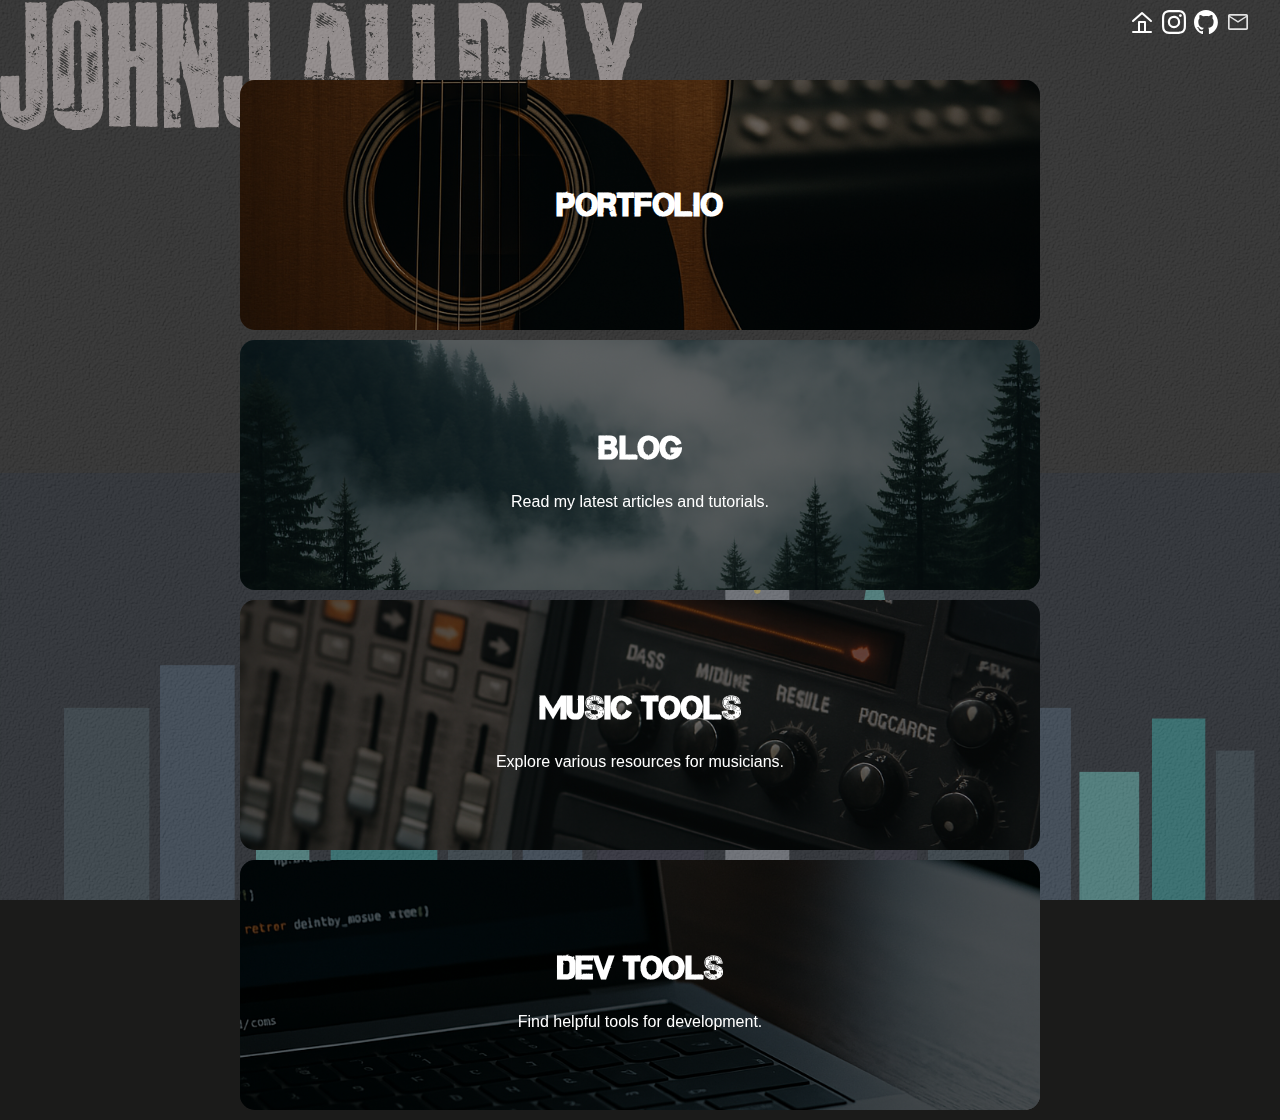
<file: index.html>
<!DOCTYPE html>
<html lang="en">
<head>
  <meta charset="UTF-8">
  <title>Music & Dev Blog</title>
  <link rel="stylesheet" href="styles.css">
</head>
<body>
  
<div class="contact-bar">
  <a href="/" title="Home">
    <img src="/assets/assets/home.svg" alt="Home Button"
    style="width: 24px; height: 24px" />
  </a>
  <a href="https://instagram.com/johnj.alldayok" target="_blank">
    <img
      src="/assets/assets/Instagram_Glyph_White.svg"
      alt="Instagram"
      style="width: 24px; height: 24px"
    />
  </a>
  <a href="https://github.com/johnjallday" target="_blank">
    <img
      src="assets/assets/github-mark-white.svg"
      alt="Github"
      style="width: 24px; height: 24px"
    />
  </a>
  <a href="mailto:johnj.alldayok@gmail.com">
    <img
      src="/assets/assets/email.svg"
      alt="Email"
      style="width: 24px; height: 24px"
    />
  </a>
</div>

  <div class="container">
    <a href="/portfolio">
  <div class="box portfolio" style="background-image: url('assets/images/portfolio.png'); background-size: cover; background-position: center;">
    <div class="box-content">
      <h2>Portfolio</h2>
      <div class="playlist-list" id="playlist"></div>
    </div>
  </div>
</a>



    <a href="/blog">
  <div class="box blog" style="background-image: url('assets/images/blog.png'); background-size: cover; background-position: center;">
    <div class="box-content">
      <h2>Blog</h2>
      <p>Read my latest articles and tutorials.</p>
    </div>
  </div>
</a>

    <a href="/music-tools">
  <div class="box music-tools" style="background-image: url('assets/images/music-tools.png'); background-size: cover; background-position: center;">
    <div class="box-content">
      <h2>Music Tools</h2>
      <p>Explore various resources for musicians.</p>
    </div>
  </div>
</a>



    <a href="/dev-tools">
  <div class="box dev-tools" style="background-image: url('assets/images/dev-tools.png'); background-size: cover; background-position: center;">
    <div class="box-content">
      <h2>Dev Tools</h2>
      <p>Find helpful tools for development.</p>
    </div>
  </div>
</a>



  </div>
  <footer>
    
  </footer>
</body>
</html>
</file>
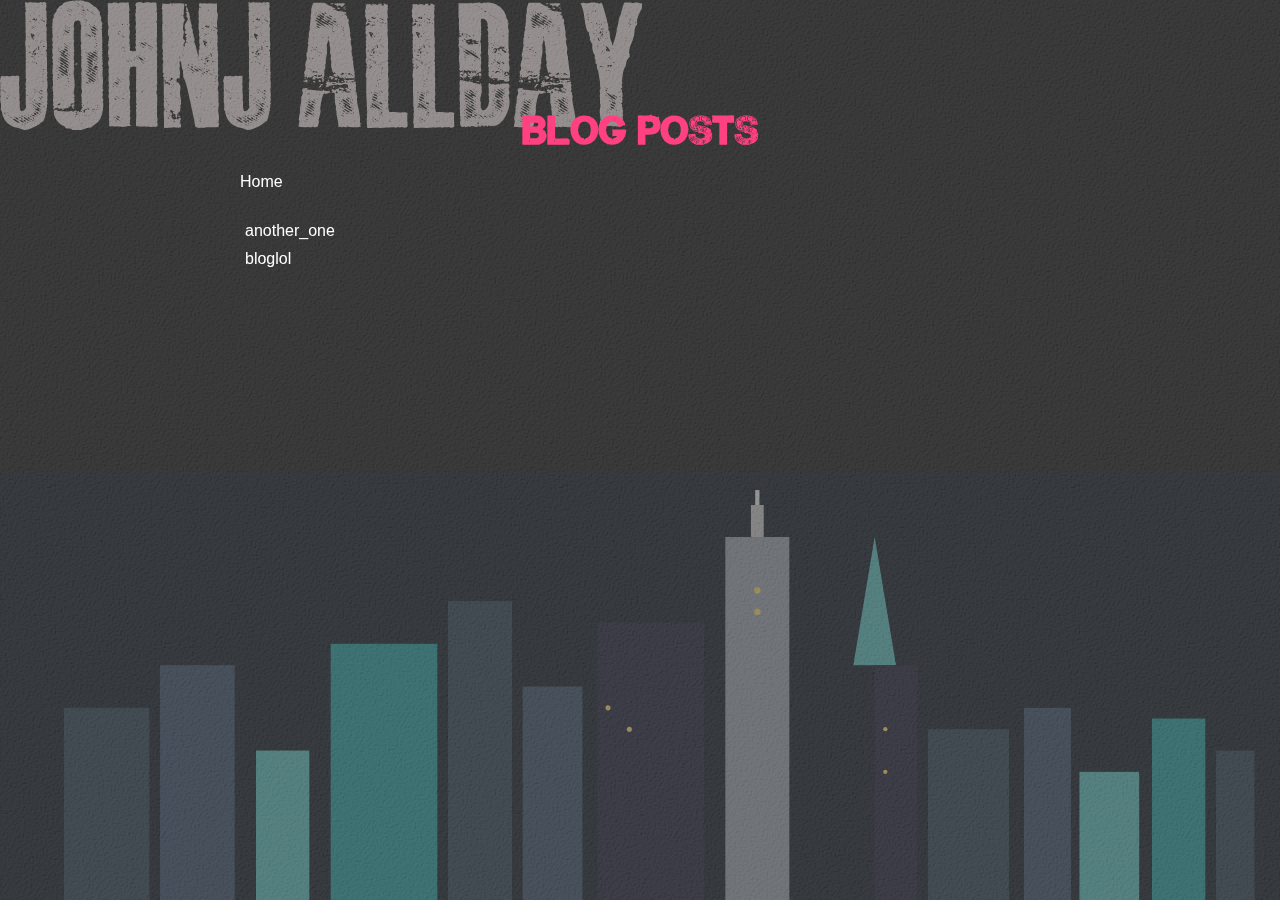
<file: blog-index.html>
<!DOCTYPE html>
<html lang="en">
<head>
  <meta charset="UTF-8">
  <title>Blog - Music & Dev Blog</title>
  <link rel="stylesheet" href="/styles.css">
</head>
<body>
  <div class="container">
    <header>
      <h1>Blog Posts</h1>
      <a href="/">Home</a>
    </header>
    <section>
      <ul>
        
          <li><a href="/post?slug=another_one">another_one</a></li>
        
          <li><a href="/post?slug=bloglol">bloglol</a></li>
        
      </ul>
    </section>
  </div>
</body>
</html>
</file>
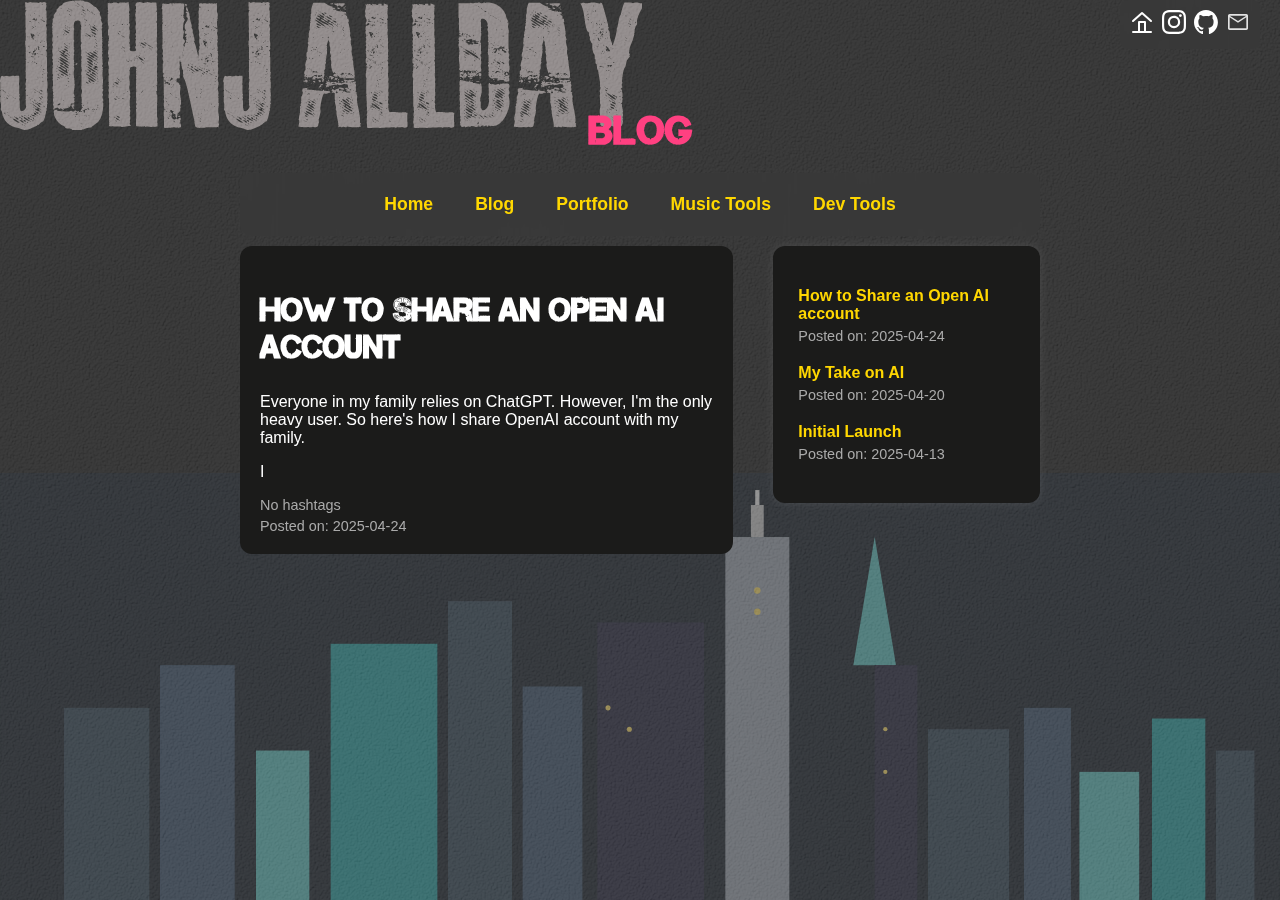
<file: blog.html>
<!doctype html>
<html lang="en">
  <head>
    <meta charset="UTF-8" />
    <title>Blog - Music & Dev Blog</title>
    <link rel="stylesheet" href="/styles.css" />
    <style>
      main {
        display: flex;
        flex-direction: row;
        gap: 40px;
        align-items: flex-start;
      }

      .main-content {
        flex: 2;
        background-color: #1b1b1a;  
        padding: 20px;
        border-radius: 12px;
      }

      .blog-posts {
        flex: 1;
        max-width: 300px;
        background-color: #1b1b1a;  
        padding: 20px;
        border-radius: 12px;
        box-shadow: 0 0 10px rgba(255, 255, 255, 0.1);
      }

      .blog-posts ul {
        padding-left: 0;
        list-style: none;
      }

      .blog-posts li {
        margin-bottom: 10px;
      }

      .blog-posts a {
        color: #ffd700;
        font-weight: bold;
        text-decoration: none;
        transition: color 0.2s ease;
      }

      .blog-posts a:hover {
        color: #ff4081;
      }

      .hashtags {
        margin-top: 10px;
        font-size: 0.9em;
        color: #aaa;
      }

      .post-date {
        margin-top: 5px;
        font-size: 0.9em;
        color: #aaa;
      }
    </style>
  </head>
  <body>
    <div class="container">
      <header class="header">
        <div class="header-left">
          <h1>Blog</h1>
          
<nav>
  <ul>
    <li><a href="/">Home</a></li>
    <li><a href="/blog">Blog</a></li>
    <li><a href="/portfolio">Portfolio</a></li>
    <li><a href="/music-tools">Music Tools</a></li>
    <li><a href="/dev-tools">Dev Tools</a></li>
  </ul>
</nav>

        </div>
        <div class="header-right">
  <nav class="contact-bar">
    <a href="/" title="Home">
      <img src="/assets/assets/home.svg" alt="Home Button"
      style="width: 24px; height: 24px" />
    </a>
    <a href="https://instagram.com/johnj.alldayok" target="_blank">
      <img
        src="/assets/assets/Instagram_Glyph_White.svg"
        alt="Instagram"
        style="width: 24px; height: 24px"
      />
    </a>
    <a href="https://github.com/johnjallday" target="_blank">
      <img
        src="assets/assets/github-mark-white.svg"
        alt="Github"
        style="width: 24px; height: 24px"
      />
    </a>
    <a href="mailto:johnj.alldayok@gmail.com">
      <img
        src="/assets/assets/email.svg"
        alt="Email"
        style="width: 24px; height: 24px"
      />
    </a>
  </nav>
</div>
      </header>

      <main>
        <div class="main-content">
          
          <section class="post-content">
            
            <article>
              <h2>How to Share an Open AI account</h2>
              <div><p>Everyone in my family relies on ChatGPT. However, I'm the only heavy user. So here's how I share OpenAI account with my family.</p>
<p>I</p>
</div>
              <div class="hashtags">
                
                  <span>No hashtags</span>
                
              </div>
              <div class="post-date">Posted on: 2025-04-24</div>
            </article>
            
          </section>
        </div>

        <section class="blog-posts">
          <ul>
            
            <li>
              <a href="/blog/posts/how_to_share_gpt_account">How to Share an Open AI account</a>
              <div class="post-date">Posted on: 2025-04-24</div>
            </li>
            
            <li>
              <a href="/blog/posts/take_on_ai">My Take on AI</a>
              <div class="post-date">Posted on: 2025-04-20</div>
            </li>
            
            <li>
              <a href="/blog/posts/website_launch">Initial Launch</a>
              <div class="post-date">Posted on: 2025-04-13</div>
            </li>
            
          </ul>
        </section>
      </main>
    </div>
  </body>
</html>
</file>
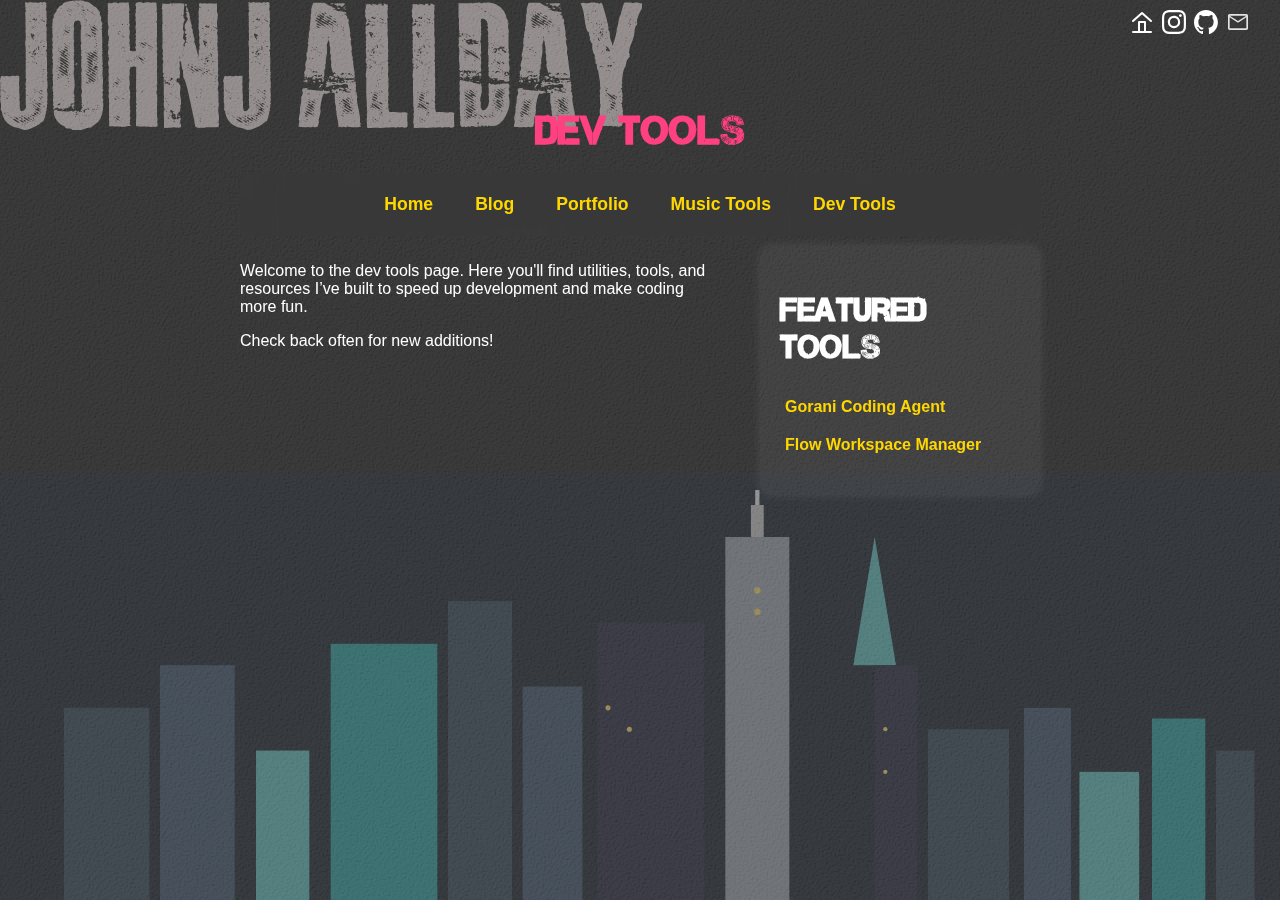
<file: dev-tools.html>
<!DOCTYPE html>
<html lang="en">
<head>
  <meta charset="UTF-8">
  <title>Dev Tools</title>
  <link rel="stylesheet" href="/styles.css">
  <style>
    main {
      display: flex;
      flex-direction: row;
      gap: 40px;
      align-items: flex-start;
    }

    .main-content {
      flex: 2;
    }

    .tools-sidebar {
      flex: 1;
      max-width: 300px;
      background-color: rgba(255, 255, 255, 0.05);
      padding: 20px;
      border-radius: 12px;
      box-shadow: 0 0 10px rgba(255, 255, 255, 0.1);
    }

    .tools-sidebar ul {
      padding-left: 0;
      list-style: none;
    }

    .tools-sidebar li {
      margin-bottom: 10px;
    }

    .tools-sidebar a {
      color: #ffd700;
      font-weight: bold;
      text-decoration: none;
      transition: color 0.2s ease;
    }

    .tools-sidebar a:hover {
      color: #ff4081;
    }
  </style>
</head>
<body>
  <div class="container">
    <header class="header">
      <div class="header-left">
        <h1>Dev Tools</h1>
        
<nav>
  <ul>
    <li><a href="/">Home</a></li>
    <li><a href="/blog">Blog</a></li>
    <li><a href="/portfolio">Portfolio</a></li>
    <li><a href="/music-tools">Music Tools</a></li>
    <li><a href="/dev-tools">Dev Tools</a></li>
  </ul>
</nav>

      </div>
      <div class="header-right">
        
<div class="contact-bar">
  <a href="/" title="Home">
    <img src="/assets/assets/home.svg" alt="Home Button"
    style="width: 24px; height: 24px" />
  </a>
  <a href="https://instagram.com/johnj.alldayok" target="_blank">
    <img
      src="/assets/assets/Instagram_Glyph_White.svg"
      alt="Instagram"
      style="width: 24px; height: 24px"
    />
  </a>
  <a href="https://github.com/johnjallday" target="_blank">
    <img
      src="assets/assets/github-mark-white.svg"
      alt="Github"
      style="width: 24px; height: 24px"
    />
  </a>
  <a href="mailto:johnj.alldayok@gmail.com">
    <img
      src="/assets/assets/email.svg"
      alt="Email"
      style="width: 24px; height: 24px"
    />
  </a>
</div>

      </div>
    </header>

    <main>
      <div class="main-content">
        <p>Welcome to the dev tools page. Here you'll find utilities, tools, and resources I’ve built to speed up development and make coding more fun.</p>
        <p>Check back often for new additions!</p>
      </div>

      <section class="tools-sidebar">
        <h2>Featured Tools</h2>
        <ul>
          
            <li><a href="https://github.com/johnjallday/gorani-coder">Gorani Coding Agent</a></li>
          
            <li><a href="https://github.com/johnjallday/flow-workspace">Flow Workspace Manager</a></li>
          
        </ul>
      </section>
    </main>
  </div>
</body>
</html>
</file>
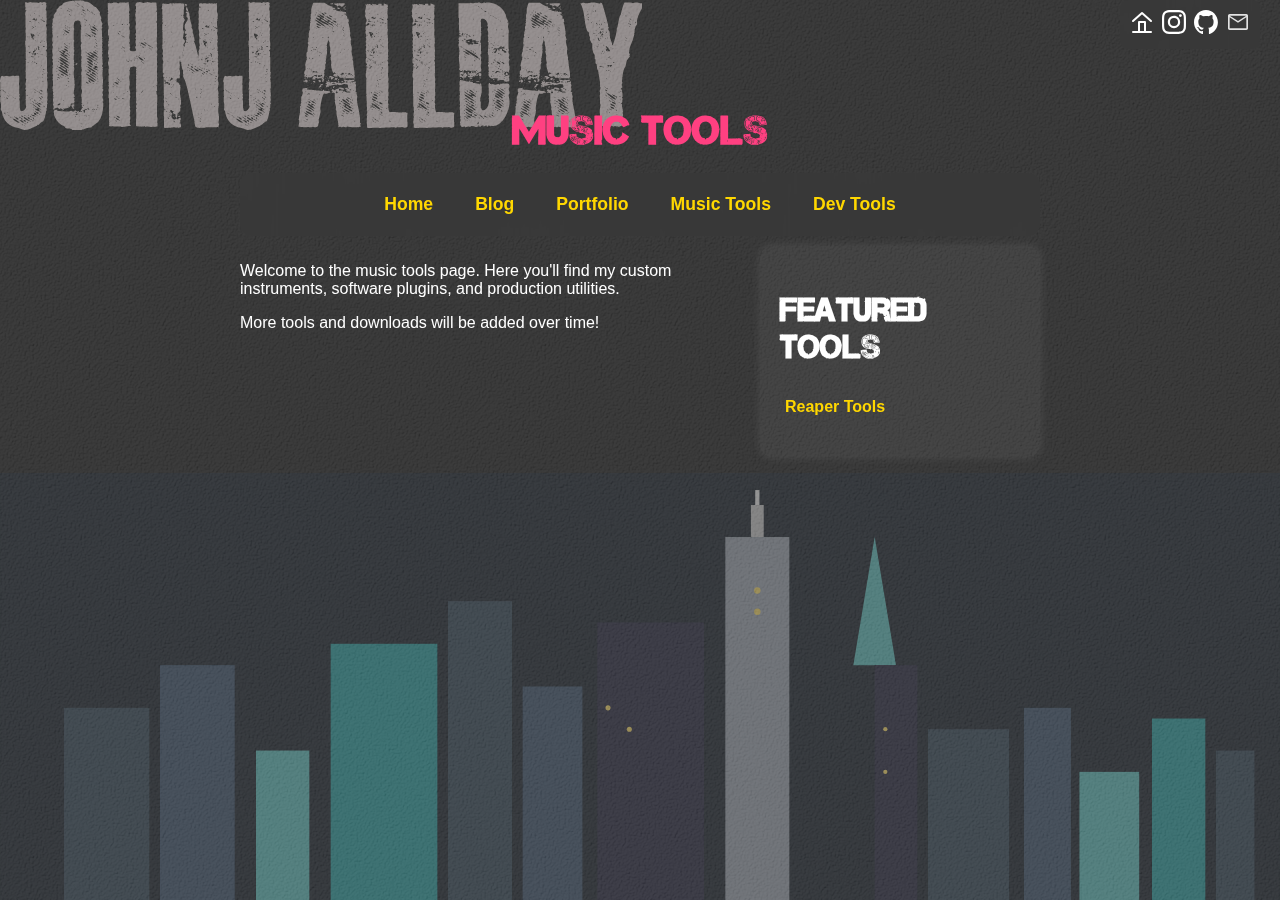
<file: music-tools.html>
<!doctype html>
<html lang="en">
  <head>
    <meta charset="UTF-8" />
    <title>Music Tools</title>
    <link rel="stylesheet" href="/styles.css" />
    <style>
      main {
        display: flex;
        flex-direction: row;
        gap: 40px;
        align-items: flex-start;
      }

      .main-content {
        flex: 2;
      }

      .tools-sidebar {
        flex: 1;
        max-width: 300px;
        background-color: rgba(255, 255, 255, 0.05);
        padding: 20px;
        border-radius: 12px;
        box-shadow: 0 0 10px rgba(255, 255, 255, 0.1);
      }

      .tools-sidebar ul {
        padding-left: 0;
        list-style: none;
      }

      .tools-sidebar li {
        margin-bottom: 10px;
      }

      .tools-sidebar a {
        color: #ffd700;
        font-weight: bold;
        text-decoration: none;
        transition: color 0.2s ease;
      }

      .tools-sidebar a:hover {
        color: #ff4081;
      }
    </style>
  </head>
  <body>
    <div class="container">
      <header class="header">
        <div class="header-left">
          <h1>Music Tools</h1>
          
<nav>
  <ul>
    <li><a href="/">Home</a></li>
    <li><a href="/blog">Blog</a></li>
    <li><a href="/portfolio">Portfolio</a></li>
    <li><a href="/music-tools">Music Tools</a></li>
    <li><a href="/dev-tools">Dev Tools</a></li>
  </ul>
</nav>

        </div>
        <div class="header-right">
  <nav class="contact-bar">
    <a href="/" title="Home">
      <img src="/assets/assets/home.svg" alt="Home Button"
      style="width: 24px; height: 24px" />
    </a>
    <a href="https://instagram.com/johnj.alldayok" target="_blank">
      <img
        src="/assets/assets/Instagram_Glyph_White.svg"
        alt="Instagram"
        style="width: 24px; height: 24px"
      />
    </a>
    <a href="https://github.com/johnjallday" target="_blank">
      <img
        src="assets/assets/github-mark-white.svg"
        alt="Github"
        style="width: 24px; height: 24px"
      />
    </a>
    <a href="mailto:johnj.alldayok@gmail.com">
      <img
        src="/assets/assets/email.svg"
        alt="Email"
        style="width: 24px; height: 24px"
      />
    </a>
  </nav>
</div>
      </header>

      <main>
        <div class="main-content">
          <p>
            Welcome to the music tools page. Here you'll find my custom
            instruments, software plugins, and production utilities.
          </p>
          <p>More tools and downloads will be added over time!</p>
        </div>

        <section class="tools-sidebar">
          <h2>Featured Tools</h2>
          <ul>
            <li>
              <a
                href="https://github.com/johnjallday/reaper-tools"
                target="_blank"
                >Reaper Tools</a
              >
            </li>
          </ul>
        </section>
      </main>
    </div>
  </body>
</html>
</file>
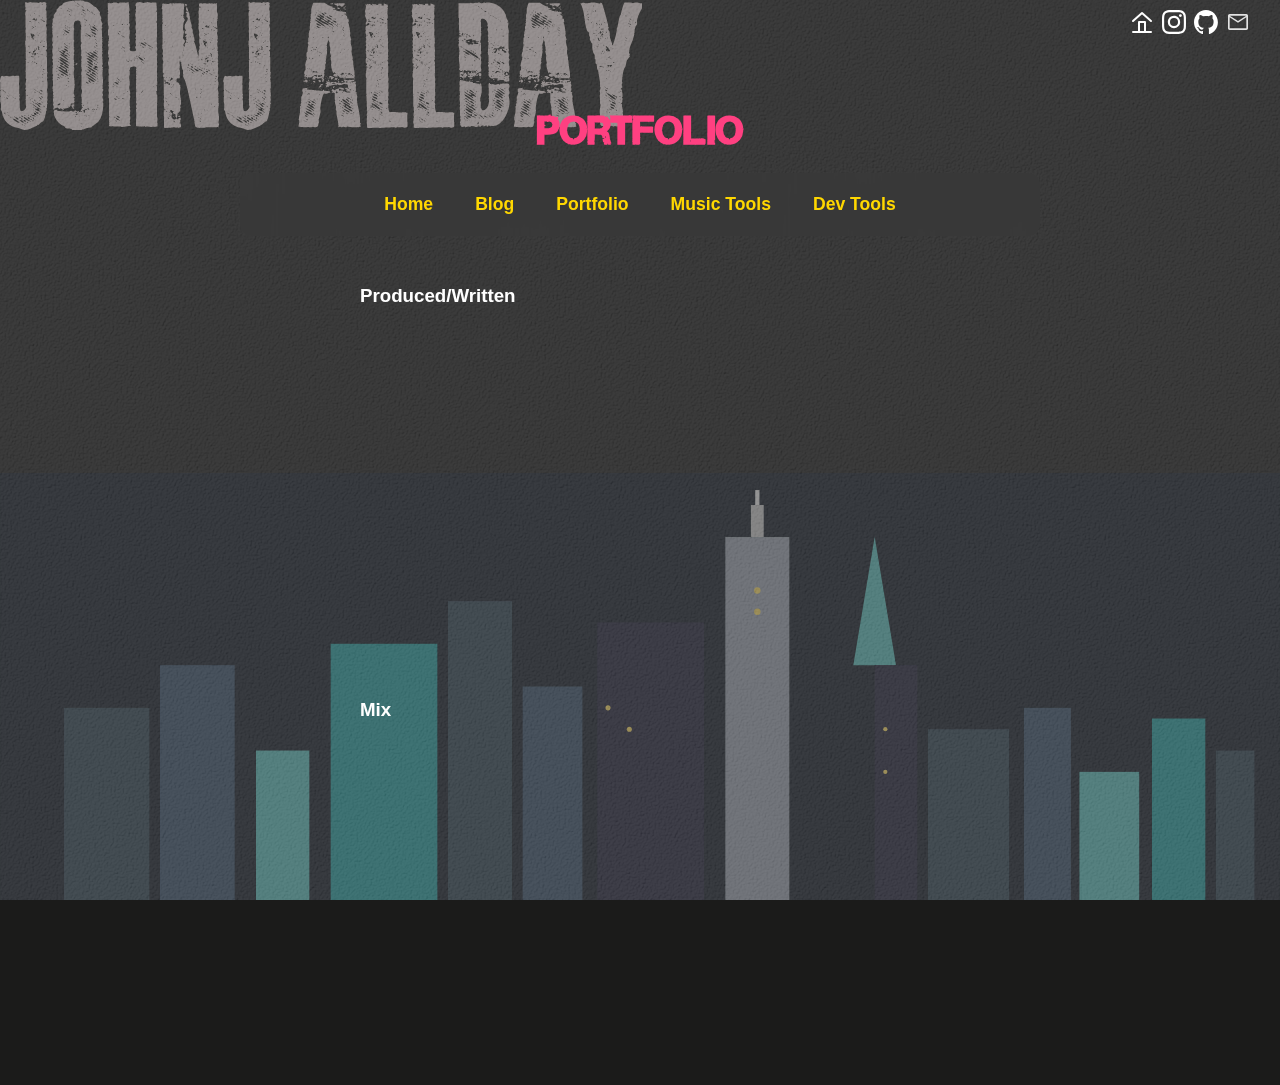
<file: portfolio.html>
<!doctype html>
<html lang="en">
  <head>
    <meta charset="UTF-8" />
    <meta name="viewport" content="width=device-width, initial-scale=1.0" />
    <title>Portfolio</title>
    <link rel="stylesheet" href="/styles.css" />
    <style>
       
      .container {
        text-align: center;
      }
       
      .playlist-container {
        margin: 20px auto;
        display: inline-block;
        text-align: left;  
        max-width: 600px;
      }
       
      .playlist-container iframe {
        display: block;
        margin: 0 auto;
      }
    </style>
  </head>
  <body>
    <div class="container">
      <header>
        <div class="header-left">
          <h1>Portfolio</h1>
          
<nav>
  <ul>
    <li><a href="/">Home</a></li>
    <li><a href="/blog">Blog</a></li>
    <li><a href="/portfolio">Portfolio</a></li>
    <li><a href="/music-tools">Music Tools</a></li>
    <li><a href="/dev-tools">Dev Tools</a></li>
  </ul>
</nav>

        </div>
        <div class="header-right">
<div class="contact-bar">
  <a href="/" title="Home">
    <img src="/assets/assets/home.svg" alt="Home Button"
    style="width: 24px; height: 24px" />
  </a>
  <a href="https://instagram.com/johnj.alldayok" target="_blank">
    <img
      src="/assets/assets/Instagram_Glyph_White.svg"
      alt="Instagram"
      style="width: 24px; height: 24px"
    />
  </a>
  <a href="https://github.com/johnjallday" target="_blank">
    <img
      src="assets/assets/github-mark-white.svg"
      alt="Github"
      style="width: 24px; height: 24px"
    />
  </a>
  <a href="mailto:johnj.alldayok@gmail.com">
    <img
      src="/assets/assets/email.svg"
      alt="Email"
      style="width: 24px; height: 24px"
    />
  </a>
</div>
</div>
      </header>
      <section class="playlists">
        <div class="playlist-container">
          <h3>Produced/Written</h3>
          <div class="playlist">
    <iframe width="560" height="315" src="https://www.youtube.com/embed/videoseries?list=PLXmbGsvEq-1DqQtHyOqedD8dfUGbWLrR5" frameborder="0" allowfullscreen></iframe>
</div>
        </div>
        <div class="playlist-container">
          <h3>Mix</h3>
          <div class="playlist">
    <iframe width="560" height="315" src="https://www.youtube.com/embed/videoseries?list=PLXmbGsvEq-1D37iuSB7Cahw-HuMB2_Wa6" frameborder="0" allowfullscreen></iframe>
</div>
        </div>
      </section>
    </div>
  </body>
</html>
</file>
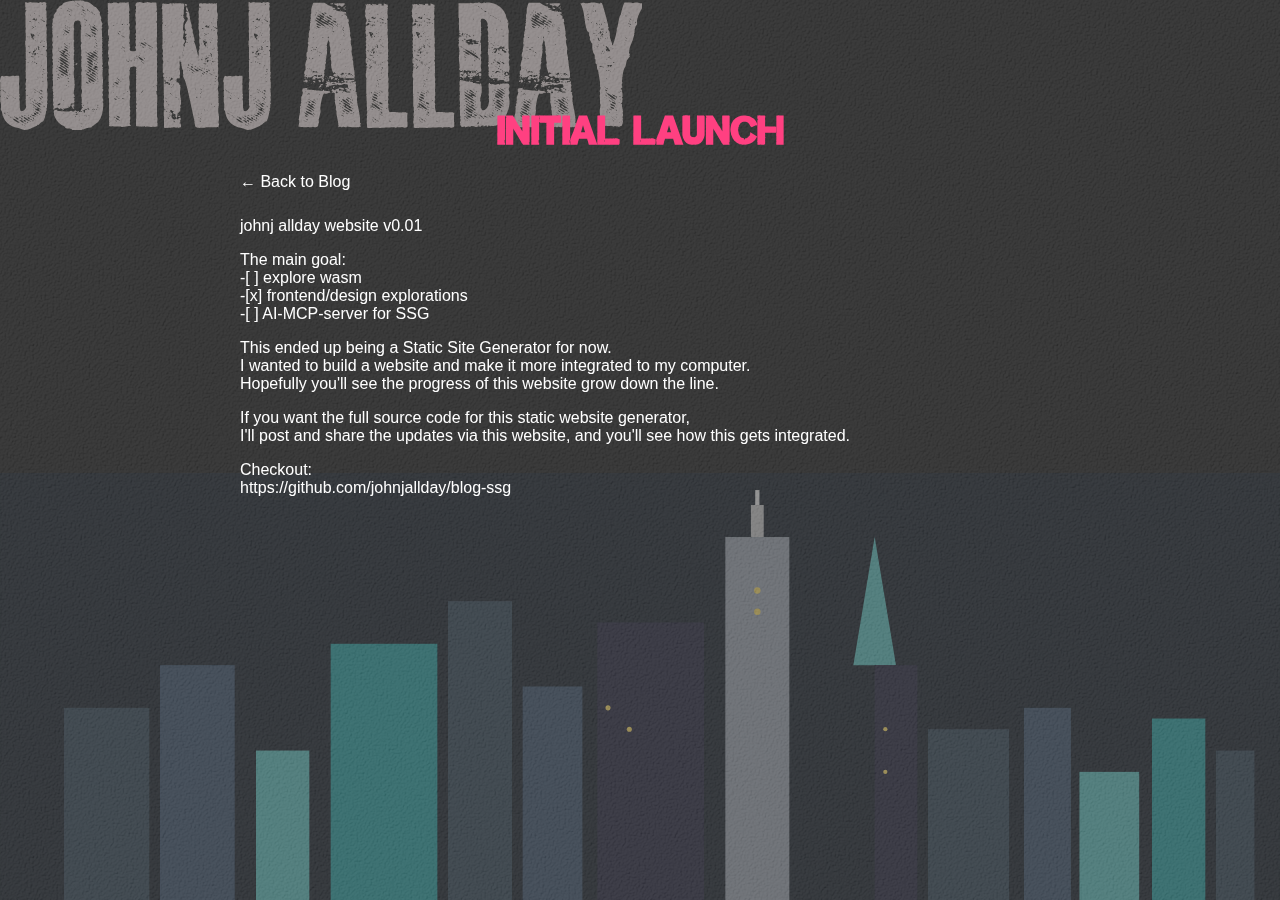
<file: posts/website_launch.html>
<!DOCTYPE html>
<html lang="en">
<head>
  <meta charset="UTF-8">
  <title>Initial Launch - Blog Post</title>
  <link rel="stylesheet" href="/styles.css">
</head>
<body>
  <div class="container">
    <header>
      <h1>Initial Launch</h1>
      <a href="/blog">← Back to Blog</a>
    </header>
    <article>
      <p>johnj allday website v0.01</p>
<p>The main goal:<br />
-[ ] explore wasm<br />
-[x] frontend/design explorations<br />
-[ ] AI-MCP-server for SSG</p>
<p>This ended up being a Static Site Generator for now.<br />
I wanted to build a website and make it more integrated to my computer.<br />
Hopefully you'll see the progress of this website grow down the line.</p>
<p>If you want the full source code for this static website generator,<br />
I'll post and share the updates via this website, and you'll see how this gets integrated.</p>
<p>Checkout:<br />
<a href="https://github.com/johnjallday/blog-ssg">https://github.com/johnjallday/blog-ssg</a></p>

    </article>
  </div>
</body>
</html>
</file>
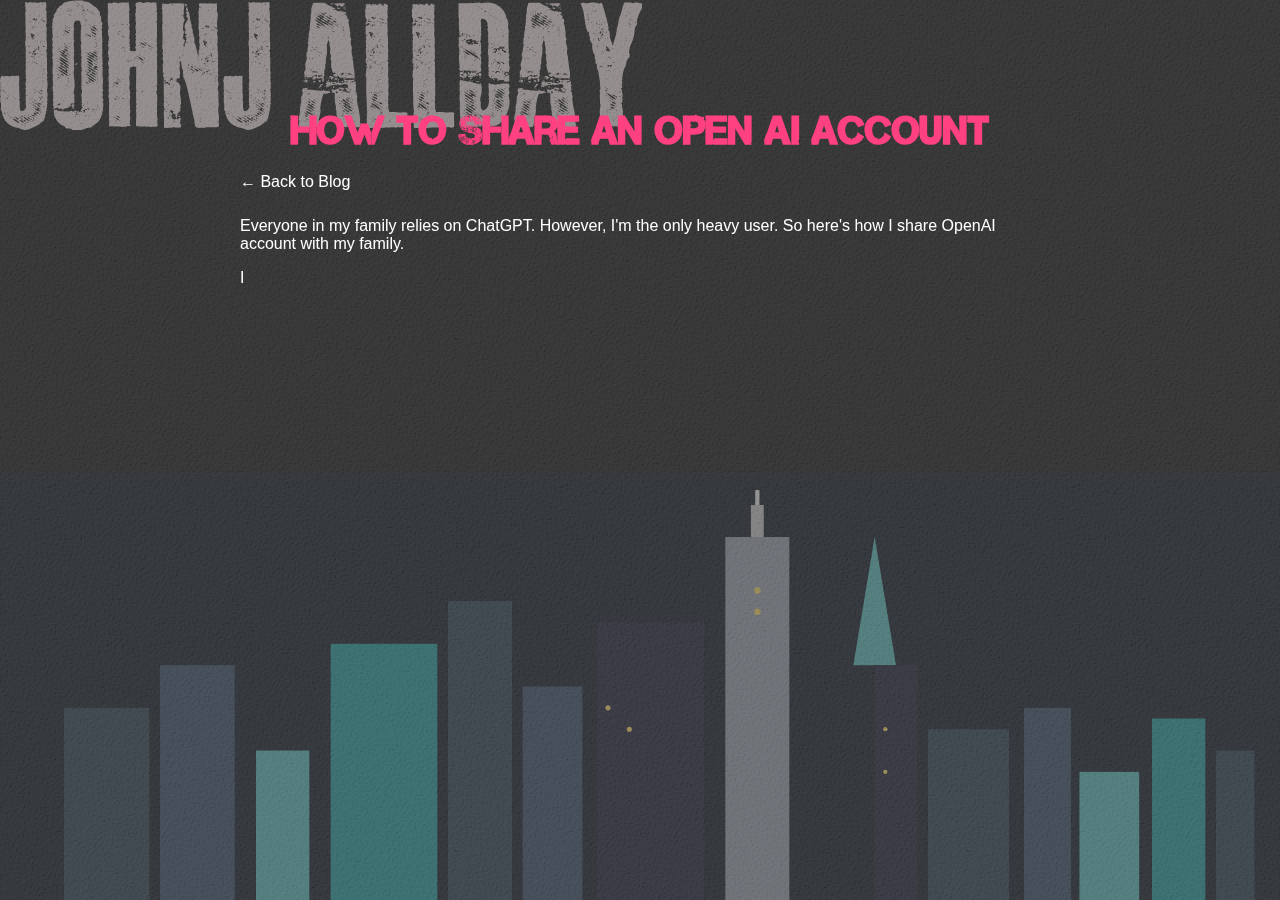
<file: blog/posts/how_to_share_gpt_account.html>
<!DOCTYPE html>
<html lang="en">
<head>
  <meta charset="UTF-8">
  <title>How to Share an Open AI account - Blog Post</title>
  <link rel="stylesheet" href="/styles.css">
</head>
<body>
  <div class="container">
    <header>
      <h1>How to Share an Open AI account</h1>
      <a href="/blog">← Back to Blog</a>
    </header>
    <article>
      <p>Everyone in my family relies on ChatGPT. However, I'm the only heavy user. So here's how I share OpenAI account with my family.</p>
<p>I</p>

    </article>
  </div>
</body>
</html>
</file>
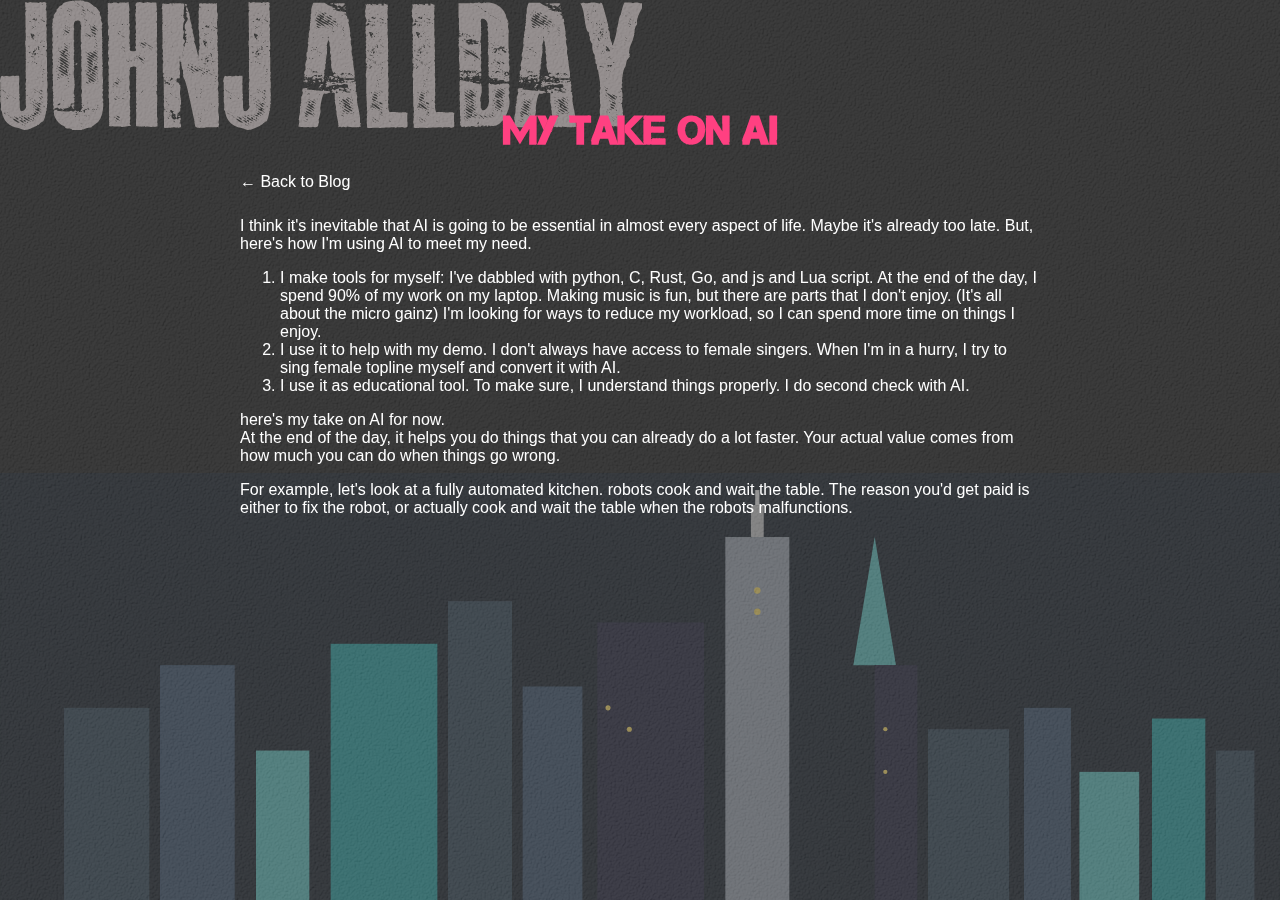
<file: blog/posts/take_on_ai.html>
<!DOCTYPE html>
<html lang="en">
<head>
  <meta charset="UTF-8">
  <title>My Take on AI - Blog Post</title>
  <link rel="stylesheet" href="/styles.css">
</head>
<body>
  <div class="container">
    <header>
      <h1>My Take on AI</h1>
      <a href="/blog">← Back to Blog</a>
    </header>
    <article>
      <p>I think it's inevitable that AI is going to be essential in almost every aspect of life. Maybe it's already too late. But, here's how I'm using AI to meet my need.</p>
<ol>
<li>I make tools for myself: I've dabbled with python, C, Rust, Go, and js and Lua script. At the end of the day, I spend 90% of my work on my laptop. Making music is fun, but there are parts that I don't enjoy. (It's all about the micro gainz) I'm looking for ways to reduce my workload, so I can spend more time on things I enjoy.</li>
<li>I use it to help with my demo. I don't always have access to female singers. When I'm in a hurry, I try to sing female topline myself and convert it with AI.</li>
<li>I use it as educational tool. To make sure, I understand things properly. I do second check with AI.</li>
</ol>
<p>here's my take on AI for now.<br />
At the end of the day, it helps you do things that you can already do a lot faster. Your actual value comes from how much you can do when things go wrong.</p>
<p>For example, let's look at a fully automated kitchen. robots cook and wait the table. The reason you'd get paid is either to fix the robot, or actually cook and wait the table when the robots malfunctions.</p>

    </article>
  </div>
</body>
</html>
</file>
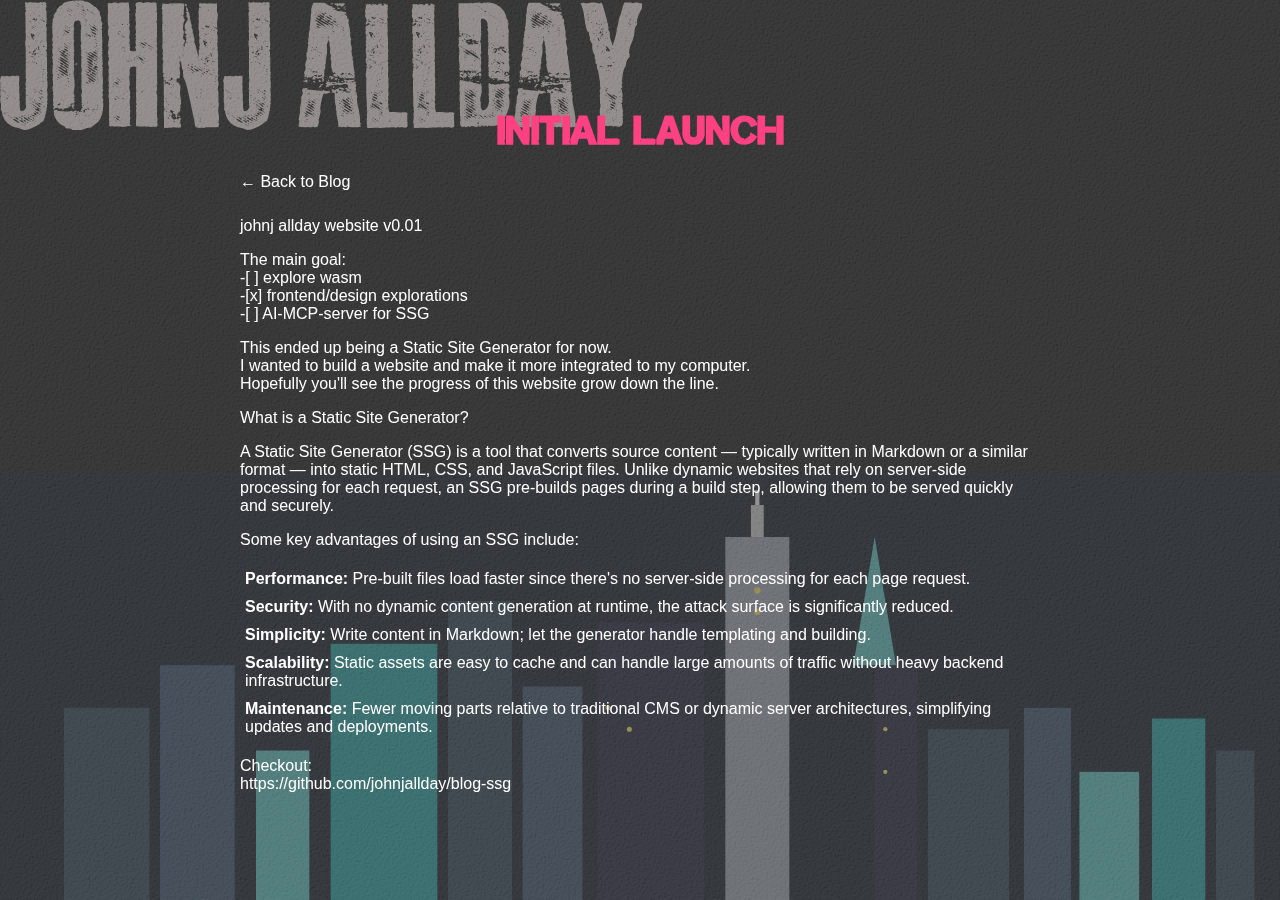
<file: blog/posts/website_launch.html>
<!DOCTYPE html>
<html lang="en">
<head>
  <meta charset="UTF-8">
  <title>Initial Launch - Blog Post</title>
  <link rel="stylesheet" href="/styles.css">
</head>
<body>
  <div class="container">
    <header>
      <h1>Initial Launch</h1>
      <a href="/blog">← Back to Blog</a>
    </header>
    <article>
      <p>johnj allday website v0.01</p>
<p>The main goal:<br />
-[ ] explore wasm<br />
-[x] frontend/design explorations<br />
-[ ] AI-MCP-server for SSG</p>
<p>This ended up being a Static Site Generator for now.<br />
I wanted to build a website and make it more integrated to my computer.<br />
Hopefully you'll see the progress of this website grow down the line.</p>
<p>What is a Static Site Generator?</p>
<p>A Static Site Generator (SSG) is a tool that converts source content — typically written in Markdown or a similar format — into static HTML, CSS, and JavaScript files. Unlike dynamic websites that rely on server-side processing for each request, an SSG pre-builds pages during a build step, allowing them to be served quickly and securely.</p>
<p>Some key advantages of using an SSG include:</p>
<ul>
<li><strong>Performance:</strong> Pre-built files load faster since there's no server-side processing for each page request.</li>
<li><strong>Security:</strong> With no dynamic content generation at runtime, the attack surface is significantly reduced.</li>
<li><strong>Simplicity:</strong> Write content in Markdown; let the generator handle templating and building.</li>
<li><strong>Scalability:</strong> Static assets are easy to cache and can handle large amounts of traffic without heavy backend infrastructure.</li>
<li><strong>Maintenance:</strong> Fewer moving parts relative to traditional CMS or dynamic server architectures, simplifying updates and deployments.</li>
</ul>
<p>Checkout:<br />
<a href="https://github.com/johnjallday/blog-ssg">https://github.com/johnjallday/blog-ssg</a></p>

    </article>
  </div>
</body>
</html>
</file>
<file: styles.css>
@font-face {
  font-family: "Capture It";
  src: url("/assets/fonts/Capture_it.ttf") format("truetype");
  font-weight: normal;
  font-style: normal;
}
header {
  padding-top: 0px; /* Adjust to match the height of the contact bar */
  z-index: 2;
  min-height: 15px; /* Ensure header is always visible */
}
body {
  background-color: #1b1b1a;
  font-family: "Helvetica", sans-serif;
  margin: 0;
  padding: 10px;
  color: white;
  position: relative;
  z-index: 0;
}

body::before {
  content: "";
  position: fixed;
  top: 0;
  left: 0;
  width: 100%;
  height: 100%;
  background-image: url("/assets/assets/johnjallday.png"), url("/assets/assets/nyc.svg");
  background-repeat: no-repeat, no-repeat;
  background-position: left top, right bottom;
  background-size: auto, auto;
  opacity: 0.5; /* adjust transparency here */
  z-index: -3;
  pointer-events: none; /* let you click through it */
}

body::after {
  content: "";
  position: fixed;
  top: 0;
  left: 0;
  width: 100%;
  height: 100%;
  background-image: url("/assets/assets/grunge_texture.svg");
  background-repeat: repeat;
  background-size: cover;
  opacity: 0.15; /* adjust grunge texture intensity */
  z-index: -2;
  pointer-events: none;
}

h1 {
  font-family: "Capture It", "Helvetica", sans-serif;
  font-size: 2.5em;
  text-align: center;
  margin-bottom: 20px;
  color: #ff4081; /* Pink color */
}

h2 {
  font-family: "Capture It", "Helvetica", sans-serif;
  font-size: 2em;
}
/* Rest of your CSS remains unchanged */
a {
  text-decoration: none;
  color: inherit;
}


/* Adjust the container to avoid overlap with the contact bar */
.container {
  max-width: 800px;
  margin: 70px auto 0; /* Add top margin to avoid overlap with the contact bar */
  display: flex;
  flex-direction: column;
  gap: 10px;
  text-decoration: none;
  color: inherit;
}

/* Bento Boxes */
.box {
  position: relative;
  background-size: cover;
  background-position: center;
  border-radius: 15px;
  height: 250px;
  display: flex;
  align-items: center;
  justify-content: center;
  text-align: center;
  cursor: pointer;
  transition:
    transform 0.3s ease,
    opacity 0.3s ease;
}

.box:hover {
  transform: scale(1.05);
  opacity: 0.9;
}

.box::before {
  content: "";
  position: absolute;
  top: 0;
  left: 0;
  right: 0;
  bottom: 0;
  background: rgba(0, 0, 0, 0.5);
  border-radius: 15px;
  z-index: 0;
}

.box-content {
  position: relative;
  z-index: 1;
}

/* Playlist */
ul {
  list-style: none;
  padding: 0;
}

ul li {
  font-size: 16px;
  padding: 5px;
  color: white;
}

/* Header styling */
header {
  position: relative;
  z-index: 1000;
}

/* Contact bar styling */
.contact-bar {
  position: fixed; /* Ensure it stays in the viewport */
  top: 0; /* Align to the top of the container */
  right: 20px; /* Align to the right side with some padding */
  display: flex;
  flex-direction: row;
  gap: 8px;
  align-items: center;
  z-index: 1001; /* Ensure it is above the background layers */
  background: transparent; /* Optional: semi-transparent background */
  padding: 10px; /* Add padding for spacing */
  border-radius: 8px; /* Optional: rounded corners */
}

.contact-icon {
  width: 24px;
  height: 24px;
  margin-right: 8px;
}

.header-title {
  margin: 0;
  padding-top: 10px;
  font-size: 2.5em;
  color: white;
}

nav {
  background-color: transparent;
  backdrop-filter: blur(10px); /* Optional: adds a frosted glass effect */
  padding: 1rem;
  border-radius: 12px; /* Optional: soft corners */
}

nav ul {
  list-style: none;
  display: flex;
  gap: 2rem;
  justify-content: center;
  margin: 0;
  padding: 0;
}

nav a {
  text-decoration: none;
  color: gold;
  font-weight: bold;
  font-size: 1.1rem;
  position: relative;
  transition: color 0.3s ease;
}

nav a::after {
  content: "";
  position: absolute;
  left: -50%;
  top: 0;
  width: 200%;
  height: 100%;
  background: linear-gradient(
    120deg,
    transparent,
    rgba(255, 255, 255, 0.6),
    transparent
  );
  transform: translateX(-100%) skewX(-20deg);
  opacity: 0;
  transition:
    opacity 0.3s ease,
    transform 0.7s ease;
}

nav a:hover {
  color: #ffd700;
}

nav a:hover::after {
  opacity: 1;
  transform: translateX(100%) skewX(-20deg);
}

nav li {
  position: relative;
  overflow: hidden;
}
</file>
